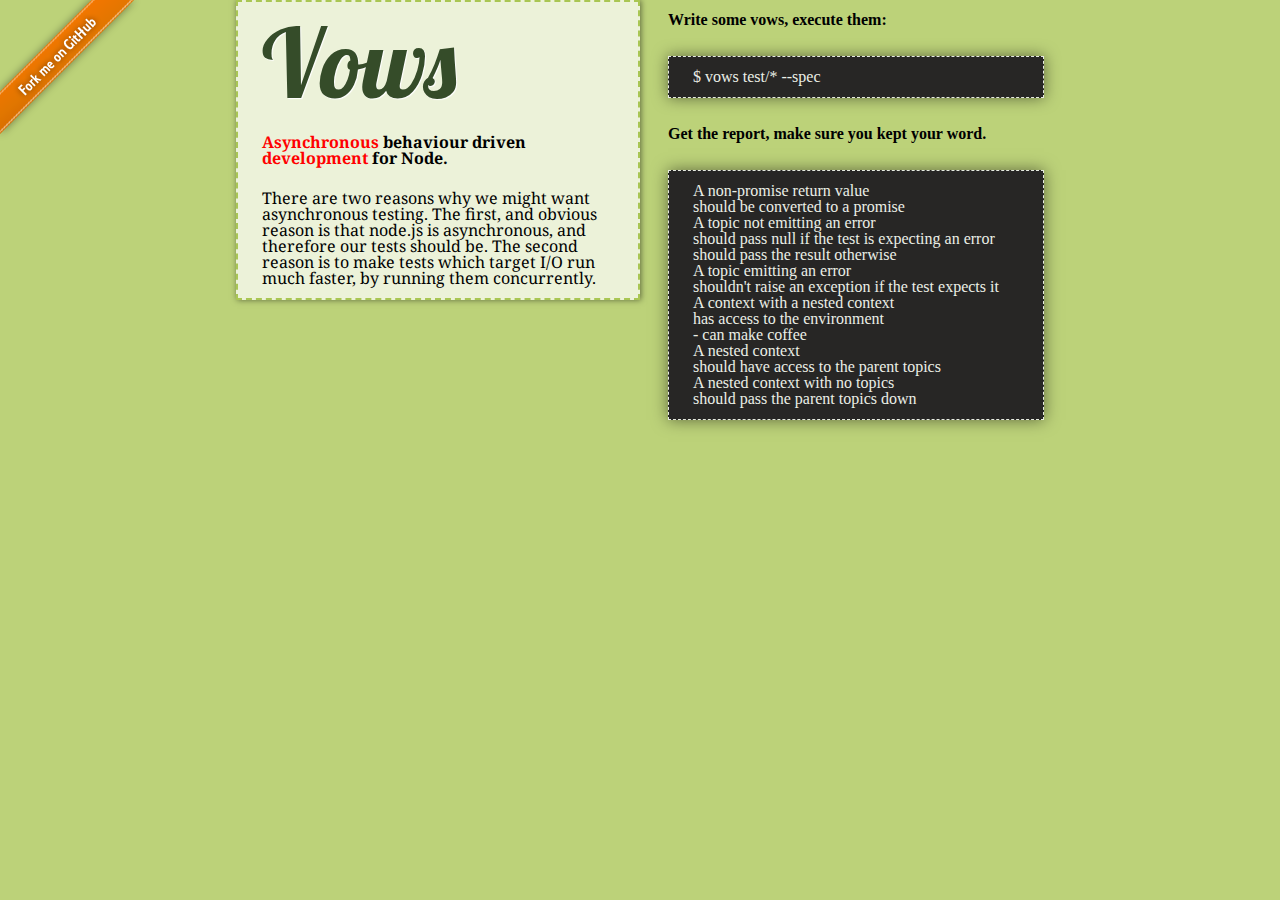
<file: index.html>
<!DOCTYPE html>
<html>
    <head>
        <meta charset="UTF-8">
        <meta name="viewport" content="width=device-width, initial-scale=1">
        <link rel="stylesheet" href="reset.css">
        <link href="//fonts.googleapis.com/css?family=Lobster" rel="stylesheet">
        <link href="//fonts.googleapis.com/css?family=Droid+Serif" rel="stylesheet">
        <link rel="stylesheet" href="main.css">
        <title>
            Brendan
        </title>
    </head>  
    <body>
        <section>
            <img src="forkme_left_orange_ff7600.png">
            <header>
                <h1>Vows</h1>
                <h2><mark>Asynchronous</mark> behaviour driven <mark>development</mark> for Node.</h2>
                <p>There are two reasons why we might want asynchronous testing. The first, and obvious reason is that node.js is asynchronous, and therefore our tests should be. The second reason is to make tests which target I/O run much faster, by running them concurrently.
                </p>
            </header>
            <section>
                <h3>Write some vows, execute them:</h3>
                <br>
                <ul>
                    <li>$ vows test/* --spec</li>    
                </ul>
                <br>
                <h3>Get the report, make sure you kept your word.</h3>
                <br>
                <ul>
                    <li>A non-promise return value</li>
                    <li class ="passed">should be converted to a promise</li>
                    <li>A topic not emitting an error</li>
                    <li class ="passed">should pass null if the test is expecting an error</li>
                    <li class ="passed">should pass the result otherwise</li>
                    <li>A topic emitting an error</li>
                    <li class ="passed"> shouldn't raise an exception if the test expects it</li>
                    <li>A context with a nested context</li>
                    <li class ="passed"> has access to the environment</li>
                    <li>- can make coffee</li>
                    <li>A nested context</li>
                    <li class ="passed"> should have access to the parent topics</li>
                    <li>A nested context with no topics</li>
                    <li class ="passed">should pass the parent topics down</li>
                </ul>
            </section>
        </section>
    </body>
</html>
</file>
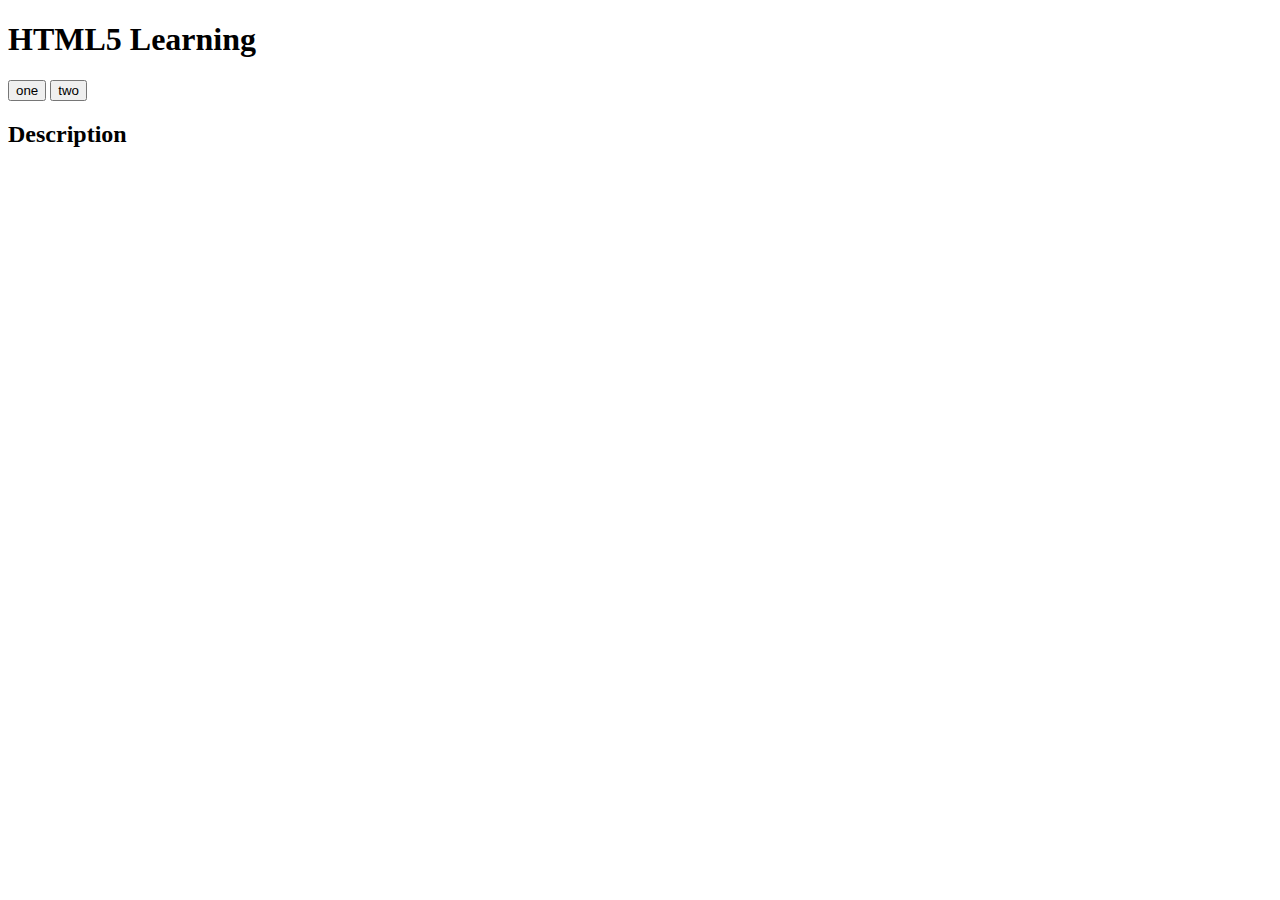
<file: js/index.html>
<!DOCTYPE html>
<html>
    <head>
        <meta charset="UTF-8">
        <meta name="viewport" content="width=device-width, initial-scale=1">
        <link href="//fonts.googleapis.com/css?family=Lobster" rel="stylesheet">
        <link href="//fonts.googleapis.com/css?family=Droid+Serif" rel="stylesheet">
        <title>
            Learning JavaScript
        </title>
    <!--    <script>
            alert("block 1");
        </script>  -->
    </head>  
    <body>
        <h1>HTML5 Learning</h1>
        <button>one</button>
        <button>two</button>
        <h2>Description</h2>
     <!--   <form name="input" action="html_form_action.asp" method="get">
            Username: <input type="text" name="user">
            <input type="submit" value="Submit"> -->
     <!-- <script>
            alert("block 2");
        </script> -->
        <script src="jquery.js"></script>
        <script src="main.js"></script>
    </body>
</html>
</file>
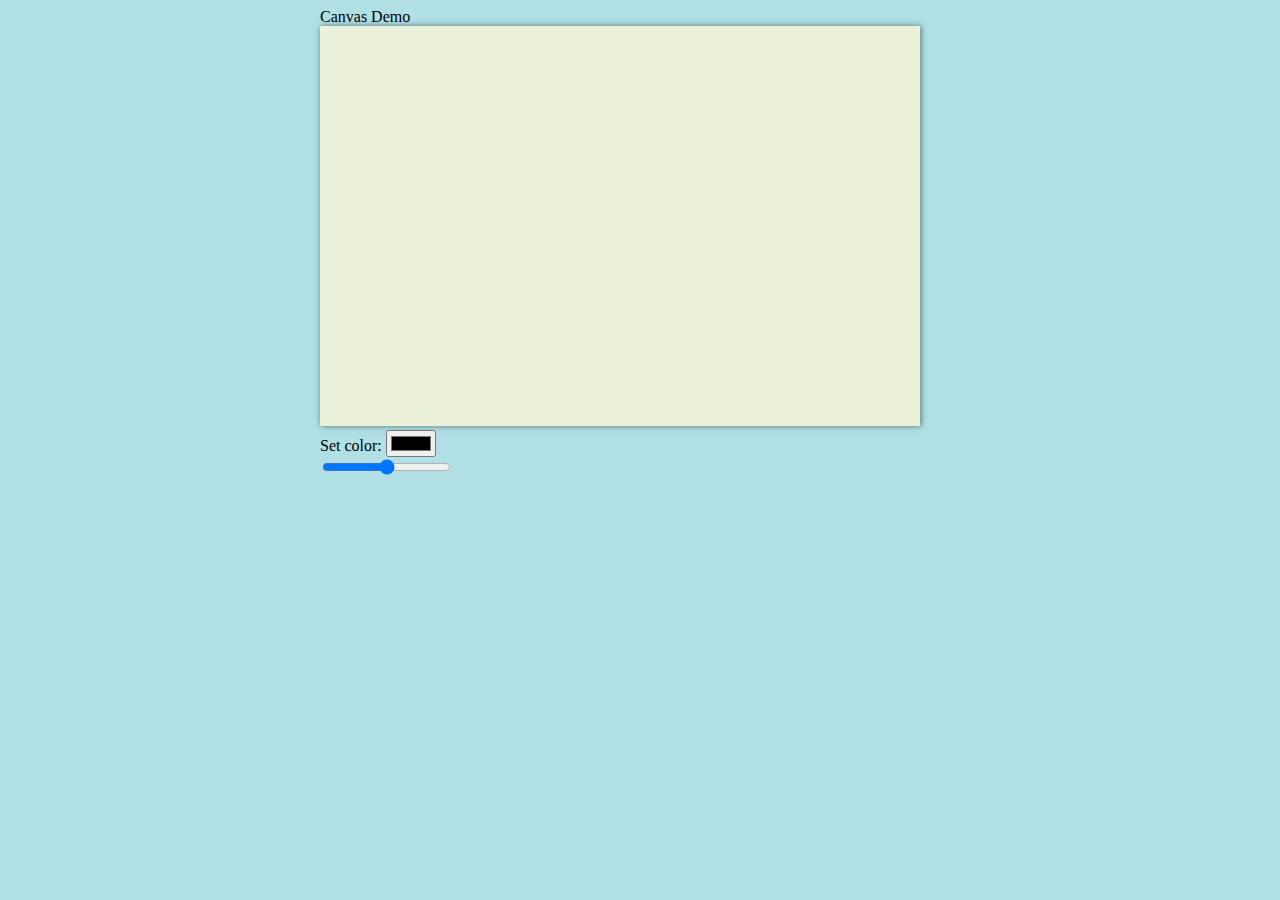
<file: paint/index.html>
<!DOCTYPE html>
<html>
    <head>
        <meta charset="UTF-8">
        <link rel="stylesheet" href="main.css">
        <title>
            Paint program
        </title>
    </head>  
    <body>Canvas Demo</h1>
        <canvas width="600" height="400"></canvas>
        <form action="demo_form.asp">
            Set color: <input type="color" name="strokeColor"><br>
            <input type='range' min='2' max='8' name="strokeWidth">
        </form>
        <script src="jquery.js"></script>
        <script src="main.js"></script>
    </body>
</html>
</file>
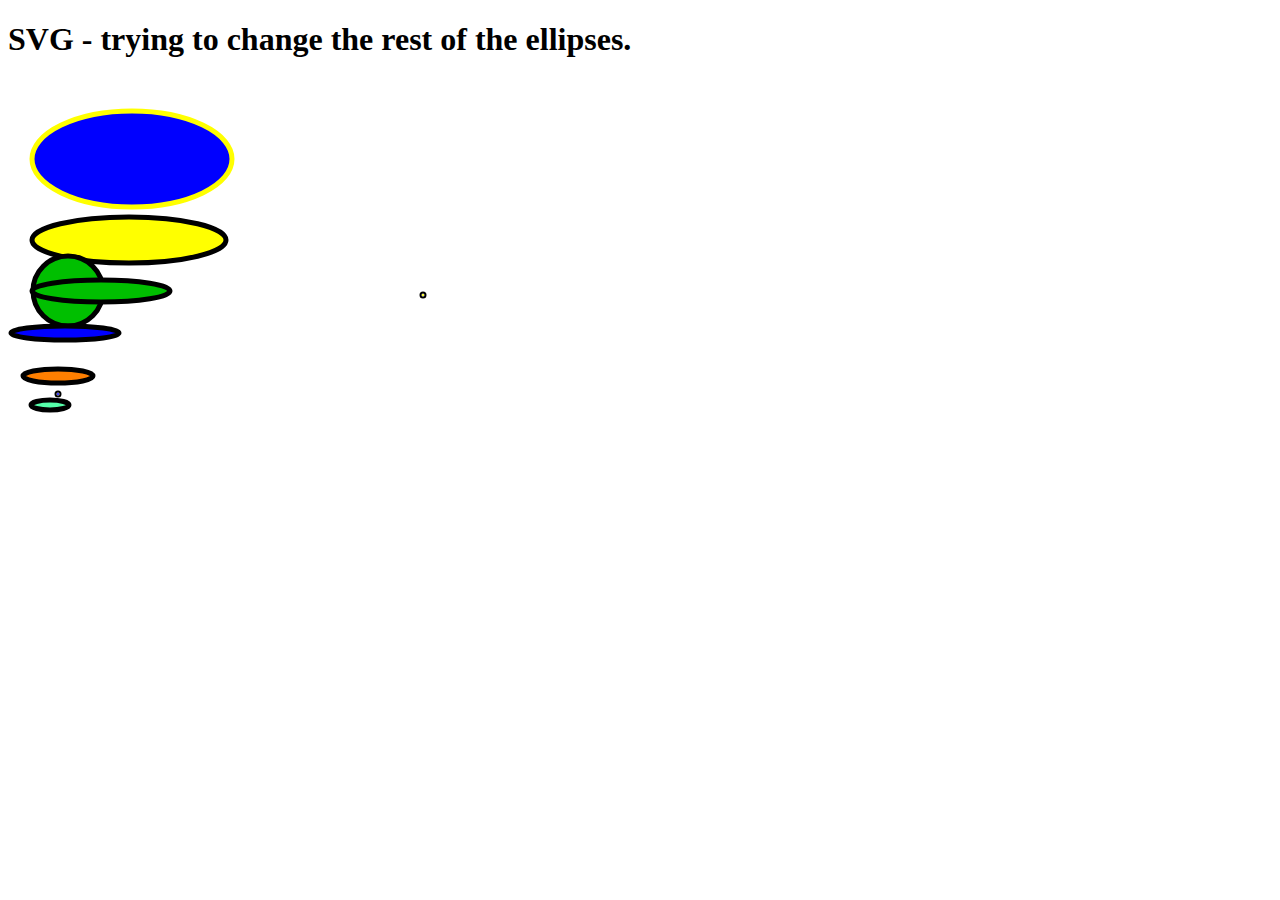
<file: svg/index.html>
<!DOCTYPE html>
<html>
    <head>
        <link rel="stylesheet" href="main.css">
        <title>
            Brendan's SVG'
        </title>
    </head>  
    <body>
        <h1>SVG - trying to change the rest of the ellipses.</h1>
    <!--    <svg xmlns="http://www.w3.org/2000/svg" width="404px" height="204px" xmlns:xlink="http://www.w3.org/1999/xlink" version="1.1" style="background-color: rgb(255, 255, 255);">
        <defs/>
            <g transform="translate(0.5,0.5)">
                <path d="M 62 58 C 62 37 122 37 122 58 L 122 106 C 122 127 62 127 62 106 Z" fill="#ffffff" stroke="#000000" stroke-miterlimit="10" pointer-events="none"/>
                <path d="M 62 58 C 62 74 122 74 122 58" fill="none" stroke="#000000" stroke-miterlimit="10" pointer-events="none"/>
                <rect x="2" y="2" width="400" height="200" fill="#ffffff" stroke="none" pointer-events="none"/>
                <path d="M 2 202 L 122 102 L 242 150 L 362 50" fill="none" stroke="#dddddd" stroke-width="2" stroke-miterlimit="10" pointer-events="none"/>
                <path d="M 2 202 L 122 132 L 242 122 L 362 72" fill="none" stroke="#008cff" stroke-width="2" stroke-miterlimit="10" pointer-events="none"/>
                <path d="M 2 2 L 2 202 L 402 202" fill="none" stroke="#666666" stroke-width="2" stroke-miterlimit="10" pointer-events="none"/>
            </g>
        </svg>
    -->
        <svg width="640" height="480" xmlns="http://www.w3.org/2000/svg">
        <!-- Created with SVG-edit - http://svg-edit.googlecode.com/ -->
            <g class="group">
                <title>Layer 1</title>
                <ellipse id="first" ry="48" rx="100" id="svg_10" cy="79" cx="124" stroke-linecap="null" stroke-linejoin="null" stroke-dasharray="null" stroke-width="5" stroke="#000000" fill="#FF0000"/>
                <g class="test">
                    <ellipse ry="1" id="svg_11" cy="215" cx="415" stroke-linecap="null" stroke-linejoin="null" stroke-dasharray="null" stroke-width="5" stroke="#000000" fill="#ffff00"/>
                    <ellipse ry="23" rx="97" id="svg_12" cy="160" cx="121" stroke-linecap="null" stroke-linejoin="null" stroke-dasharray="null" stroke-width="5" stroke="#000000" fill="#ffff00"/>
                    <ellipse rx="35" id="svg_13" cy="211" cx="60" stroke-linecap="null" stroke-linejoin="null" stroke-dasharray="null" stroke-width="5" stroke="#000000" fill="#00bf00"/>
                    <ellipse class="switch" ry="11" rx="69" id="svg_14" cy="211" cx="93" stroke-linecap="null" stroke-linejoin="null" stroke-dasharray="null" stroke-width="5" stroke="#000000" fill="#00bf00"/>
                    <ellipse class="switch" ry="7" rx="54" id="svg_15" cy="253" cx="57" stroke-linecap="null" stroke-linejoin="null" stroke-dasharray="null" stroke-width="5" stroke="#000000" fill="#0000ff"/>
                    <ellipse ry="1" id="svg_16" cy="314" cx="50" stroke-linecap="null" stroke-linejoin="null" stroke-dasharray="null" stroke-width="5" stroke="#000000" fill="#0000ff"/>
                    <ellipse ry="7" rx="35" id="svg_18" cy="296" cx="50" stroke-linecap="null" stroke-linejoin="null" stroke-dasharray="null" stroke-width="5" stroke="#000000" fill="#ff7f00"/>
                    <ellipse ry="5" rx="19" id="svg_20" cy="325" cx="42" stroke-linecap="null" stroke-linejoin="null" stroke-dasharray="null" stroke-width="5" stroke="#000000" fill="#56ffaa"/>
                </g>
            </g>
        </svg>
    </body>
</html>
</file>
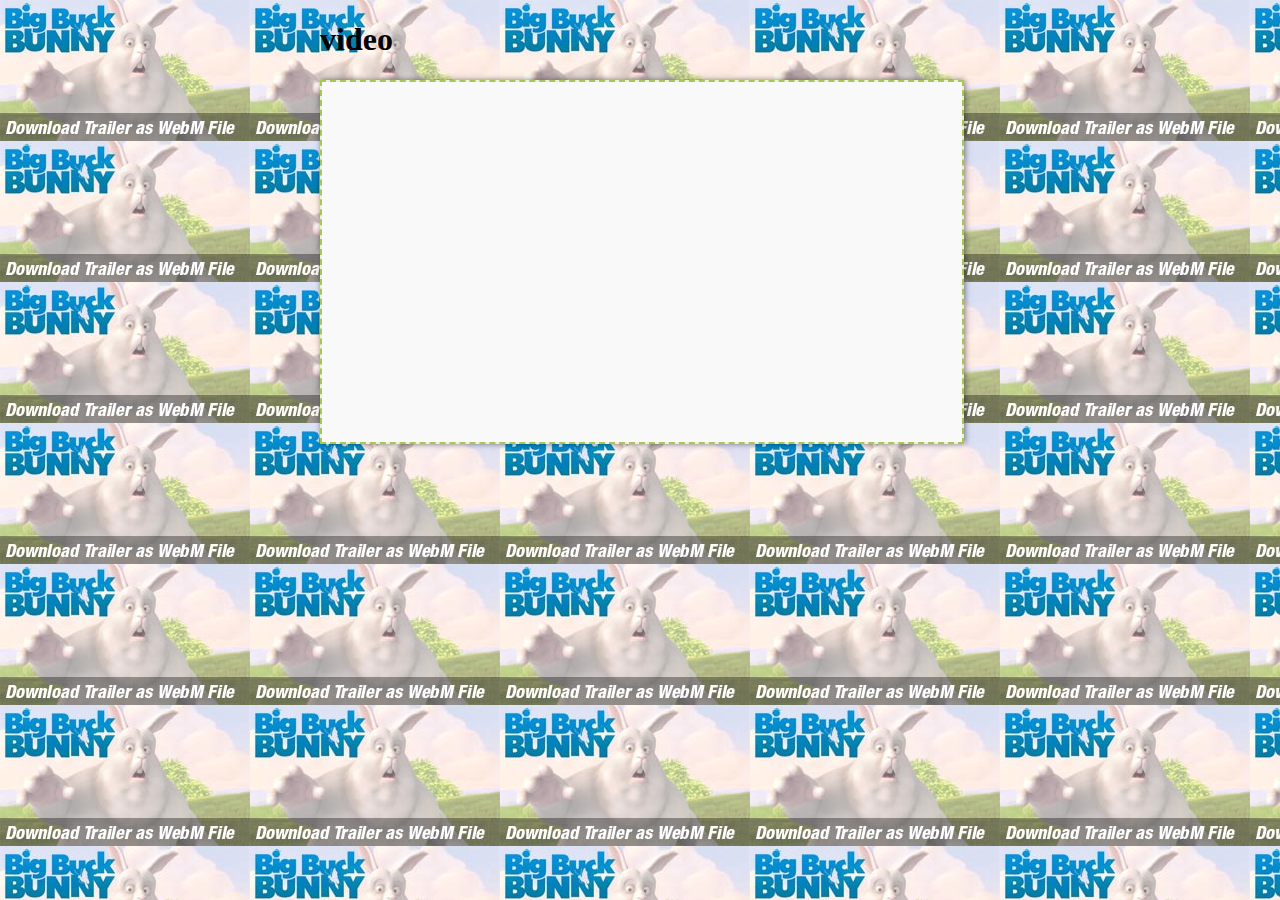
<file: video/index.html>
<!DOCTYPE html>
<html>
    <head>
        <meta charset="UTF-8">
        <meta name="viewport" content="width=device-width, initial-scale=1">
        <link rel="stylesheet" href="main.css">
        <link href="//fonts.googleapis.com/css?family=Lobster" rel="stylesheet">
        <link href="//fonts.googleapis.com/css?family=Droid+Serif" rel="stylesheet">
        <title>
            Learning JavaScript
        </title>
    <!--    <script>
            alert("block 1");
        </script>  -->
    </head>  
    <body>
        <h1>video</h1>
        <video controls>
            <source src="big-buck-bunny_trailer.webm" type="video/webm">
        </video>
        <script src="jquery.js"></script>
        <script src="main.js"></script>
    </body>
</html>
</file>
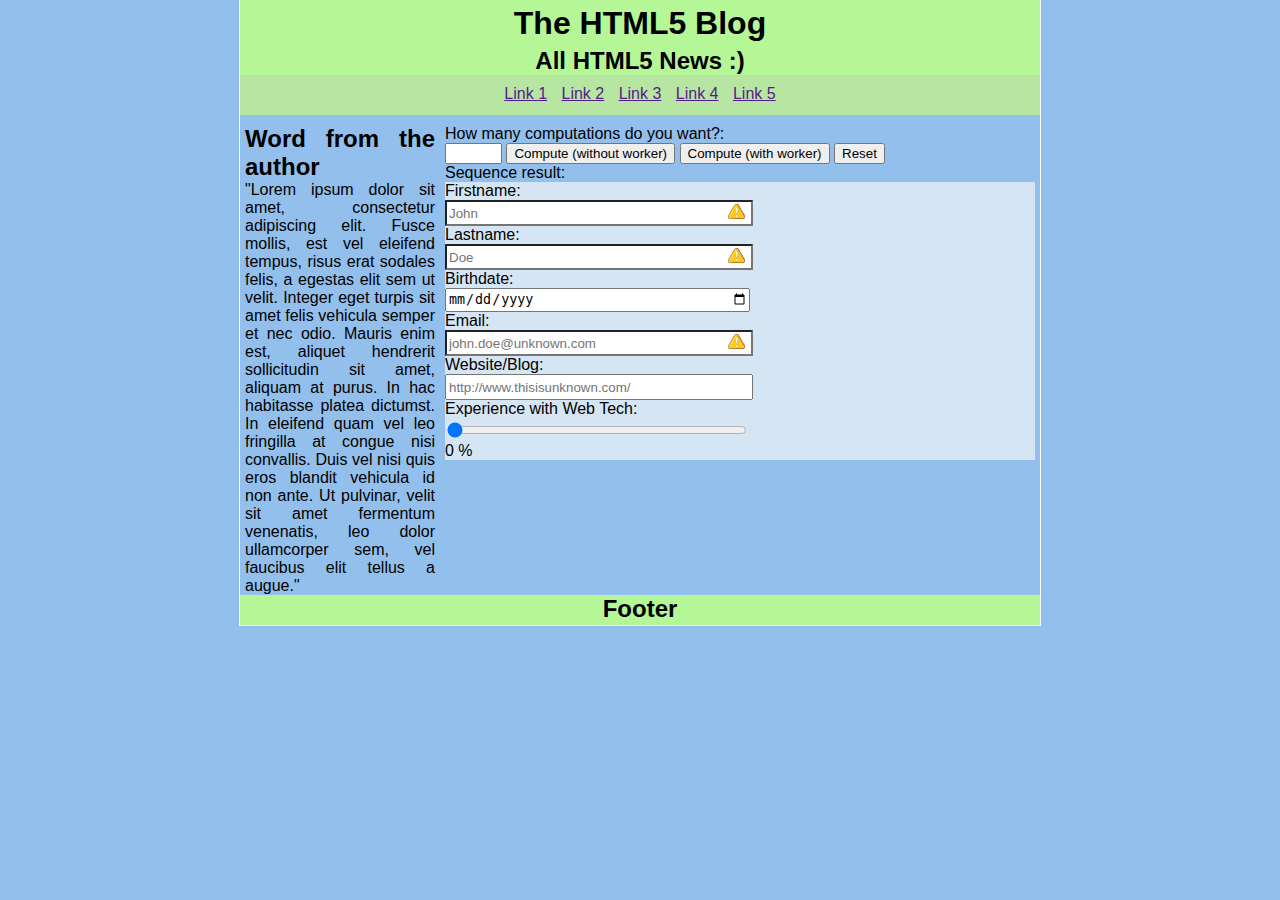
<file: web_worker/index.html>
<!DOCTYPE html>
<html>
  <head>
	<meta charset="utf-8" />
	<title>The HTML5 Blog</title>
	<link rel="stylesheet" href="style.css">
	<script src="script.js"></script>
  </head>
  <body>
    <header>
      <h1>The HTML5 Blog</h1>
      <h2>All HTML5 News :)</h2>
    </header>
    <nav>
  	  <ul>
        <li><a href="">Link 1</a></li>
        <li><a href="">Link 2</a></li>
        <li><a href="">Link 3</a></li>
        <li><a href="">Link 4</a></li>
        <li><a href="">Link 5</a></li>
      </ul>
    </nav>
    <section>
  	  <form name="fibonacci_form">
        <p>How many computations do you want?:</p>
        <input type="text" size="4" name="num" id="iterations"></input> 
        <input type="button" value="Compute (without worker)" id="btn_compute"></input> 
        <input type="button" value="Compute (with worker)" id="btn_compute_worker"></input> 
        <input type="button" value="Reset" id="btn_reset"></input>
        <p>Sequence result:</p>
      </form>  
      <div id="seq" readonly></div>
      <form name="subscribe" id="reg_form">
        <label for="form-firstname">Firstname:</label>
        <input type="text" name="form-firstname" id="form-firstname" placeholder="John" required/>
        <label for="form-lastname">Lastname:</label>
        <input type="text" name="form-lastname" id="form-lastname" placeholder="Doe" required/>
        <label for="form-birthdate">Birthdate:</label>
        <input type="date" name="form-date" id="form-birthdate"/>
        <label for="form-email">Email:</label>
        <input type="email" name="form-email" id="form-email" placeholder="john.doe@unknown.com" required/>
        <label for="form-email">Website/Blog:</label>
        <input type="url" name="form-url" id="form-url" placeholder="http://www.thisisunknown.com/"/>
        <script type="text/javascript">
          function updateExpdisplay(updatedValue) {
            var expValue=document.getElementById("expdisplay");
            expValue.innerHTML=updatedValue;
          }
        </script>
        <label for="form-explevel">Experience with Web Tech:</label>
        <input id="form-explevel" name="form-explevel" type="range" onchange="updateExpdisplay(this.value)" min="0" max="100" step="10" value="0">
        <span id="expdisplay">0</span>
        <span>%</span>
      </form>
    </section>
    <aside>
      <h2>Word from the author</h2>
      <p>"Lorem ipsum dolor sit amet, consectetur adipiscing elit. Fusce mollis, est vel eleifend tempus, risus erat sodales felis, a egestas elit sem ut velit. Integer eget turpis sit amet felis vehicula semper et nec odio. Mauris enim est, aliquet hendrerit sollicitudin sit amet, aliquam at purus. In hac habitasse platea dictumst. In eleifend quam vel leo fringilla at congue nisi convallis. Duis vel nisi quis eros blandit vehicula id non ante. Ut pulvinar, velit sit amet fermentum venenatis, leo dolor ullamcorper sem, vel faucibus elit tellus a augue."</p>
    </aside>
    <footer>
        <h2>Footer</h2>
    </footer>
  </body>
</html>
</file>
<file: main.css>
body{
    background-color: #bcd279;
}
body > section > img{
    position: absolute;
    top:0;
    left:0;
}
body > section{
    margin: 0 auto;
    width: 960px;
    text-align: center;
}
body > section > header,
body > section > section{
    display: inline-block;
    text-align: left;
    vertical-align: top;
    width: 400px;
}

/*------fixing the reset------------------*/

li{
    list-style: none;
}
mark{
    background-color: transparent;
    font-style: normal;
}

/*-------your styles-----------*/

h1,h2,h3,p,ul{
    padding: 12px 24px;
}
body > section > header{

    border: 2px dashed #a9c653;
    font-family: 'Droid Serif', 'Georgia';
    background-color: #ecf2d9;
    box-shadow: 1px 0px 6px rgba(0, 0, 0, 0.5);
}
body > section > header > h1{
    text-shadow: 1px 1px 1px white;
    font-family: 'Lobster';
    color: #354c29;
    font-size: 96px;
    font-weight: normal;
}
body > section > header > h2 > mark {
    color: red;
    background-color: transparent;
}
body > section > section > ul {
    background-color: #272625;
    margin-left: 24px;
    border: 1px dashed #e6ebe0;
    box-shadow: 0 0px 15px rgba(0, 0, 0, 0.5);
}
body > section > section > ul > li{
    padding-right: 6px;
    color: #ebefe7;
}
</file>
<file: paint/main.css>
body > canvas{
    border: 1px #a9c653;
    background-color: #ecf2d9;
    box-shadow: 1px 0px 6px rgba(0, 0, 0, 0.5);
}

body {
    margin-left:auto;
    margin-right:auto;
    width:50%;
    background-color:#b0e0e6;
}

button {
    border: 2px solid gray;
    color:white;
    width:120px;
}
</file>
<file: svg/main.css>
#first {
    fill:blue;
    stroke:yellow;
    /*transition: all 2s linear 0.2s;*/
    
}

#first:hover {
    fill:red;
    stroke:green;
    /*-webkit-transform: rotate(30deg);*/
}

#first:hover ~ g.test > .switch {
    fill:greenyellow;
}
</file>
<file: video/main.css>
body > video{
    border: 2px dashed #a9c653;
    background-color: #ecf2d9;
    box-shadow: 1px 0px 6px rgba(0, 0, 0, 0.5);
}

body {
    background-image: url('webm-file.jpg');
    margin-left:auto;
    margin-right:auto;
    width:50%;
    background-color:#b0e0e6;
}
</file>
<file: web_worker/style.css>
/* 
  HTML5 ✰ Boilerplate 
  
  style.css contains a reset, font normalization and some base styles.
  
  credit is left where credit is due.
  much inspiration was taken from these projects:
    yui.yahooapis.com/2.8.1/build/base/base.css
    camendesign.com/design/
    praegnanz.de/weblog/htmlcssjs-kickstart
*/

/* 
  html5doctor.com Reset Stylesheet (Eric Meyer's Reset Reloaded + HTML5 baseline)
  v1.4 2009-07-27 | Authors: Eric Meyer & Richard Clark
  html5doctor.com/html-5-reset-stylesheet/
*/

html, body, div, span, object, iframe,
h1, h2, h3, h4, h5, h6, p, blockquote, pre,
abbr, address, cite, code,
del, dfn, em, img, ins, kbd, q, samp,
small, strong, sub, sup, var,
b, i,
dl, dt, dd, ol, ul, li,
fieldset, form, label, legend,
table, caption, tbody, tfoot, thead, tr, th, td,
article, aside, canvas, details, figcaption, figure, 
footer, header, hgroup, menu, nav, section, summary,
time, mark, audio, video {
  margin:0;
  padding:0;
  border:0;
  outline:0;
  font-size:100%;
  vertical-align:baseline;
  background:transparent;
}                  

article, aside, details, figcaption, figure,
footer, header, hgroup, menu, nav, section { 
    display:block;
}

nav ul { list-style:none; }

blockquote, q { quotes:none; }

blockquote:before, blockquote:after,
q:before, q:after { content:''; content:none; }

a { margin:0; padding:0; font-size:100%; vertical-align:baseline; background:transparent; }

ins { background-color:#ff9; color:#000; text-decoration:none; }

mark { background-color:#ff9; color:#000; font-style:italic; font-weight:bold; }

del { text-decoration: line-through; }

abbr[title], dfn[title] { border-bottom:1px dotted; cursor:help; }

/* tables still need cellspacing="0" in the markup */
table { border-collapse:collapse; border-spacing:0; }

hr { display:block; height:1px; border:0; border-top:1px solid #ccc; margin:1em 0; padding:0; }

input, select { vertical-align:middle; }
/* END RESET CSS */

/* OUR CSS */
body{
	background-color:#93BFED;
	margin:0px auto;
	margin-bottom: 10px;
	width:800px;
	border:1px solid white;
	border-top:none;
	font-family:sans-serif;
}

h1{
	padding:5px 0px;
	font:2em sans-serif;
	font-weight:bold;
}

article header h1, aside h1, h2{
	padding: 0px;
	font:1.5em sans-serif;
	font-weight:bold;
}

hgroup h2{
	font:1.3em sans-serif;
}

time {
	margin: 5px 0px 0px 0px;
	float:right;
}

header{
	background-color:#B5F797;
	text-align:center;
	width:100%;
}

article header{
	border-bottom:1px solid white;
	text-align:left;
}

nav{
	background-color:#B6E6A1;
	height:40px;
	margin:0px 0px 10px 0px;
	text-align:center;
}

nav ul{
	padding:10px 0px;
}

nav ul li{
	display:inline;
	margin:0px 5px;
}

aside{
	width:190px;
	float:left;
	padding:0px 5px;
	text-align:justify;
}

section{
	margin:0px 5px 0px 5px;
	float:right;
	width:590px;
}

article{
	border:1px solid #FFF;
	margin-bottom:15px;
}

footer{
	background-color:#B5F797;
	text-align:center;
	width:100%;
	clear:both;
	height:30px;
}

form#reg_form{
	background-color: #d6e5f4;
}

form#reg_form input{
	display: block;
	width: 300px;
	height: 20px;
}

/* Extra CSS3 to add to our form */
form#reg_form input:required{
	background:#ffffff url('mandatory.png') no-repeat 281px 2px;
}

form#reg_form input:focus:valid:required, input:valid:required{
	background:#ffffff url('valid.png') no-repeat 281px 2px;
}

form#reg_form input:focus:invalid{
	background:#ffffff url('invalid.png') no-repeat 281px 2px;
}
</file>
